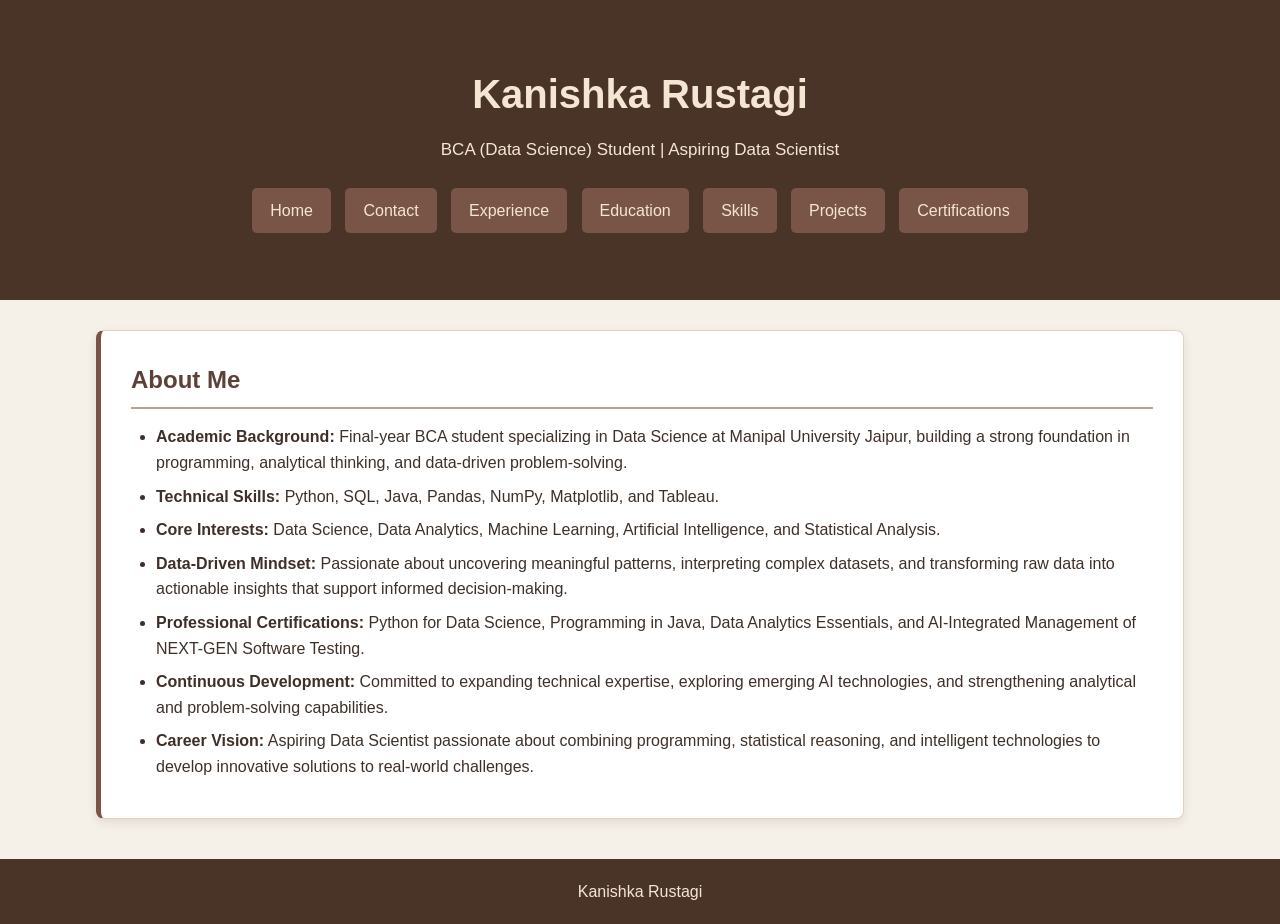
<file: index.html>
<!DOCTYPE html>
<html lang="en">
<head>
    <meta charset="UTF-8">
    <meta name="viewport" content="width=device-width, initial-scale=1.0">

    <title>Kanishka Rustagi | Data Science Portfolio</title>

    <link rel="stylesheet" href="style.css">
</head>

<body>

    <!-- HEADER -->

    <header class="site-header">
        <div class="container">

            <div class="site-title">
                <h1>Kanishka Rustagi</h1>

                <p>
                    BCA (Data Science) Student | Aspiring Data Scientist
                </p>
            </div>

            <!-- NAVIGATION -->

            <nav class="main-navigation">

                <a href="index.html" class="active">Home</a>

                <a href="contact.html">Contact</a>

                <a href="Experience.html">Experience</a>

                <a href="education.html">Education</a>

                <a href="skills.html">Skills</a>

                <a href="projects.html">Projects</a>

                <a href="certifications.html">Certifications</a>

            </nav>

        </div>
    </header>

    <!-- ABOUT ME -->

    <main class="container">

        <section class="about-section">

            <h2>About Me</h2>

            <ul class="about-list">

                <li>
                    <strong>Academic Background:</strong>
                    Final-year BCA student specializing in Data Science at
                    Manipal University Jaipur, building a strong foundation
                    in programming, analytical thinking, and data-driven
                    problem-solving.
                </li>

                <li>
                    <strong>Technical Skills:</strong>
                    Python, SQL, Java, Pandas, NumPy, Matplotlib, and Tableau.
                </li>

                <li>
                    <strong>Core Interests:</strong>
                    Data Science, Data Analytics, Machine Learning,
                    Artificial Intelligence, and Statistical Analysis.
                </li>

                <li>
                    <strong>Data-Driven Mindset:</strong>
                    Passionate about uncovering meaningful patterns,
                    interpreting complex datasets, and transforming raw data
                    into actionable insights that support informed
                    decision-making.
                </li>

                <li>
                    <strong>Professional Certifications:</strong>
                    Python for Data Science, Programming in Java,
                    Data Analytics Essentials, and AI-Integrated Management
                    of NEXT-GEN Software Testing.
                </li>

                <li>
                    <strong>Continuous Development:</strong>
                    Committed to expanding technical expertise, exploring
                    emerging AI technologies, and strengthening analytical
                    and problem-solving capabilities.
                </li>

                <li>
                    <strong>Career Vision:</strong>
                    Aspiring Data Scientist passionate about combining
                    programming, statistical reasoning, and intelligent
                    technologies to develop innovative solutions to
                    real-world challenges.
                </li>

            </ul>

        </section>

    </main>

    <!-- FOOTER -->

    <footer class="site-footer">
        <div class="container">
            <p>Kanishka Rustagi</p>
        </div>
    </footer>

</body>
</html>
</file>
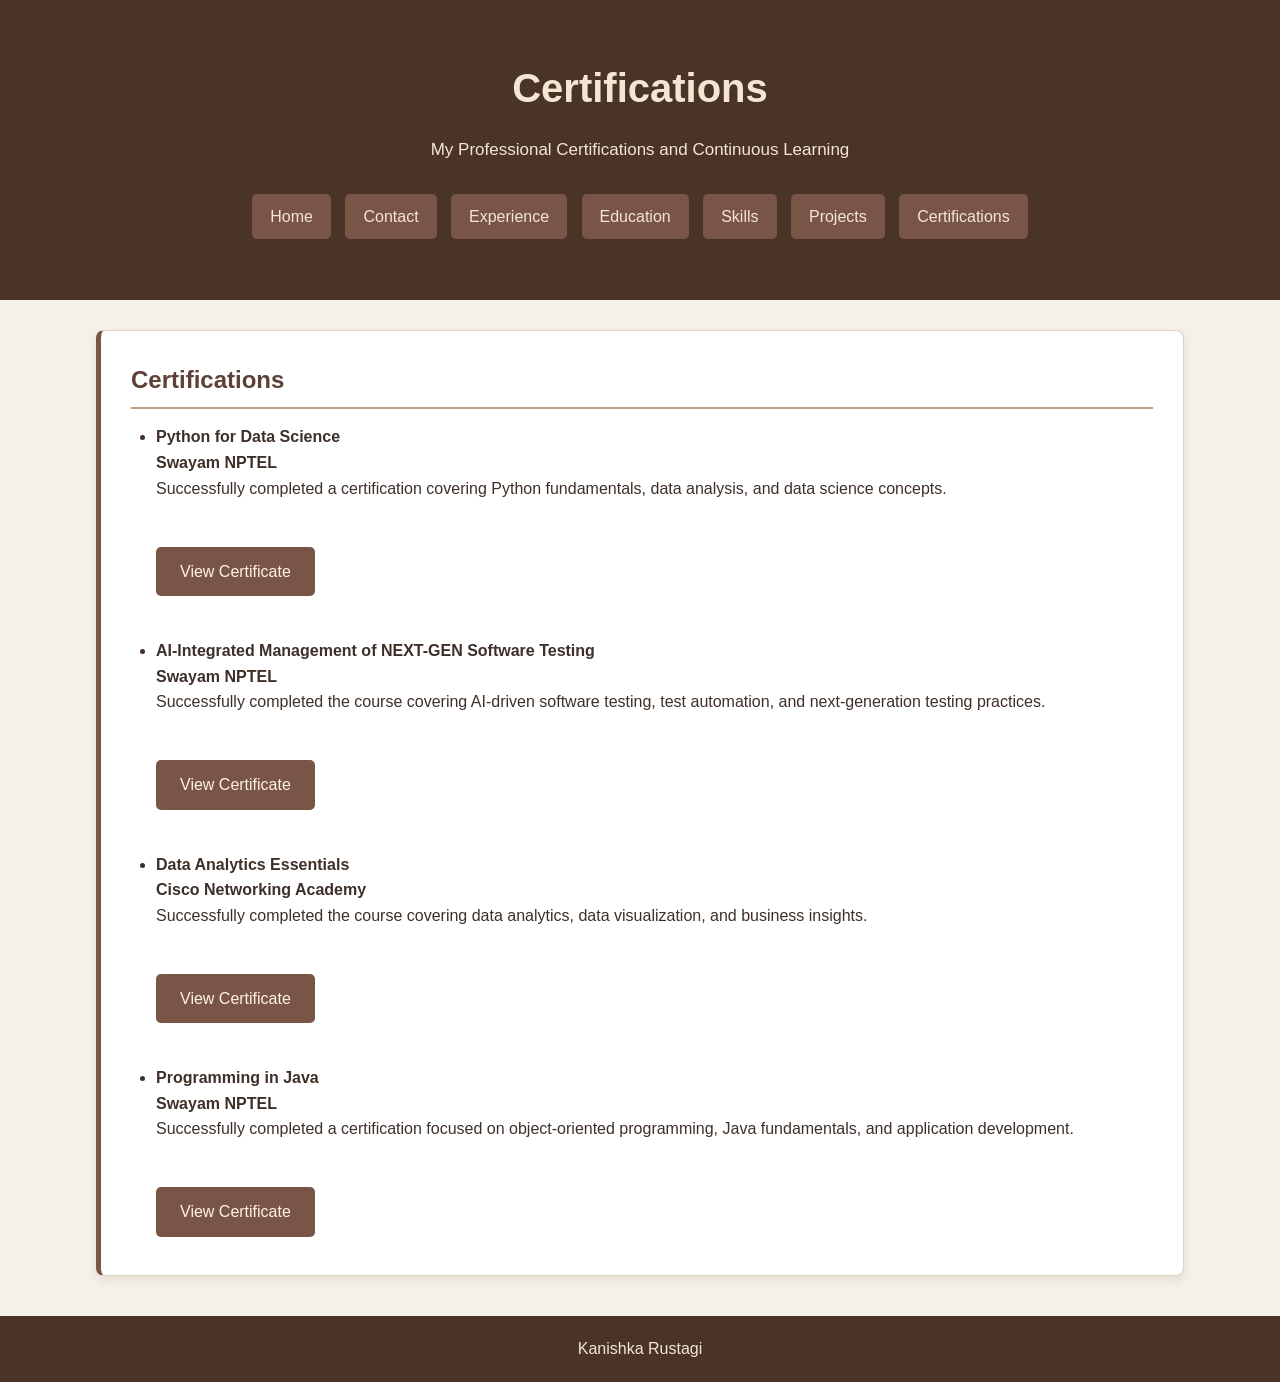
<file: certifications.html>
<!DOCTYPE html>
<html lang="en">

<head>

    <meta charset="UTF-8">

    <meta name="viewport" content="width=device-width, initial-scale=1.0">

    <title>Certifications | Kanishka Rustagi</title>

    <link rel="stylesheet" href="style.css">

</head>

<body>

<header>

    <h1>Certifications</h1>
    
    <p>My Professional Certifications and Continuous Learning</p>

    <nav>

        <a href="index.html">Home</a>

        <a href="contact.html">Contact</a>

        <a href="Experience.html">Experience</a>

        <a href="education.html">Education</a>

        <a href="skills.html">Skills</a>

        <a href="projects.html">Projects</a>

        <a href="certifications.html">Certifications</a>

    </nav>

</header>
<section class="certifications">

    <h2>Certifications</h2>

    <ul>

        <li>
            <strong>Python for Data Science</strong><br>
            <strong>Swayam NPTEL</strong><br>
            Successfully completed a certification covering Python fundamentals, data analysis, and data science concepts.
            <br><br>

            <a href="https://nptel.ac.in/noc/E_Certificate/NOC26CS80S45770253803200643" target="_blank" class="button">
                View Certificate
            </a>
        </li>

        <br>
        <li>
            <strong>AI-Integrated Management of NEXT-GEN Software Testing</strong><br>
            <strong>Swayam NPTEL</strong><br>
            Successfully completed the course covering AI-driven software testing, test automation, and next-generation testing practices.
            <br><br>

            <a href="SE certificate.pdf" target="_blank" class="button">
                View Certificate
            </a>
        </li>

        <br>

        <li>
            <strong>Data Analytics Essentials</strong><br>
            <strong>Cisco Networking Academy</strong><br>
            Successfully completed the course covering data analytics, data visualization, and business insights.
            <br><br>

            <a href="Data_Analytics_Essentials_certificate_kanishka.pdf" target="_blank" class="button">
                View Certificate
            </a>
        </li>

        <br>

        <li>
            <strong>Programming in Java</strong><br>
            <strong>Swayam NPTEL</strong><br>
            Successfully completed a certification focused on object-oriented programming, Java fundamentals, and application development.
            <br><br>

            <a href="https://archive.nptel.ac.in/content/noc/NOC25/SEM2/Ecertificates/106/noc25-cs110/Course/NPTEL25CS110S35860179510566010.pdf" target="_blank" class="button">
                View Certificate
            </a>
        </li>

    </ul>

</section>

<footer>

    <p>Kanishka Rustagi</p>

</footer>

</body>

</html>
</file>
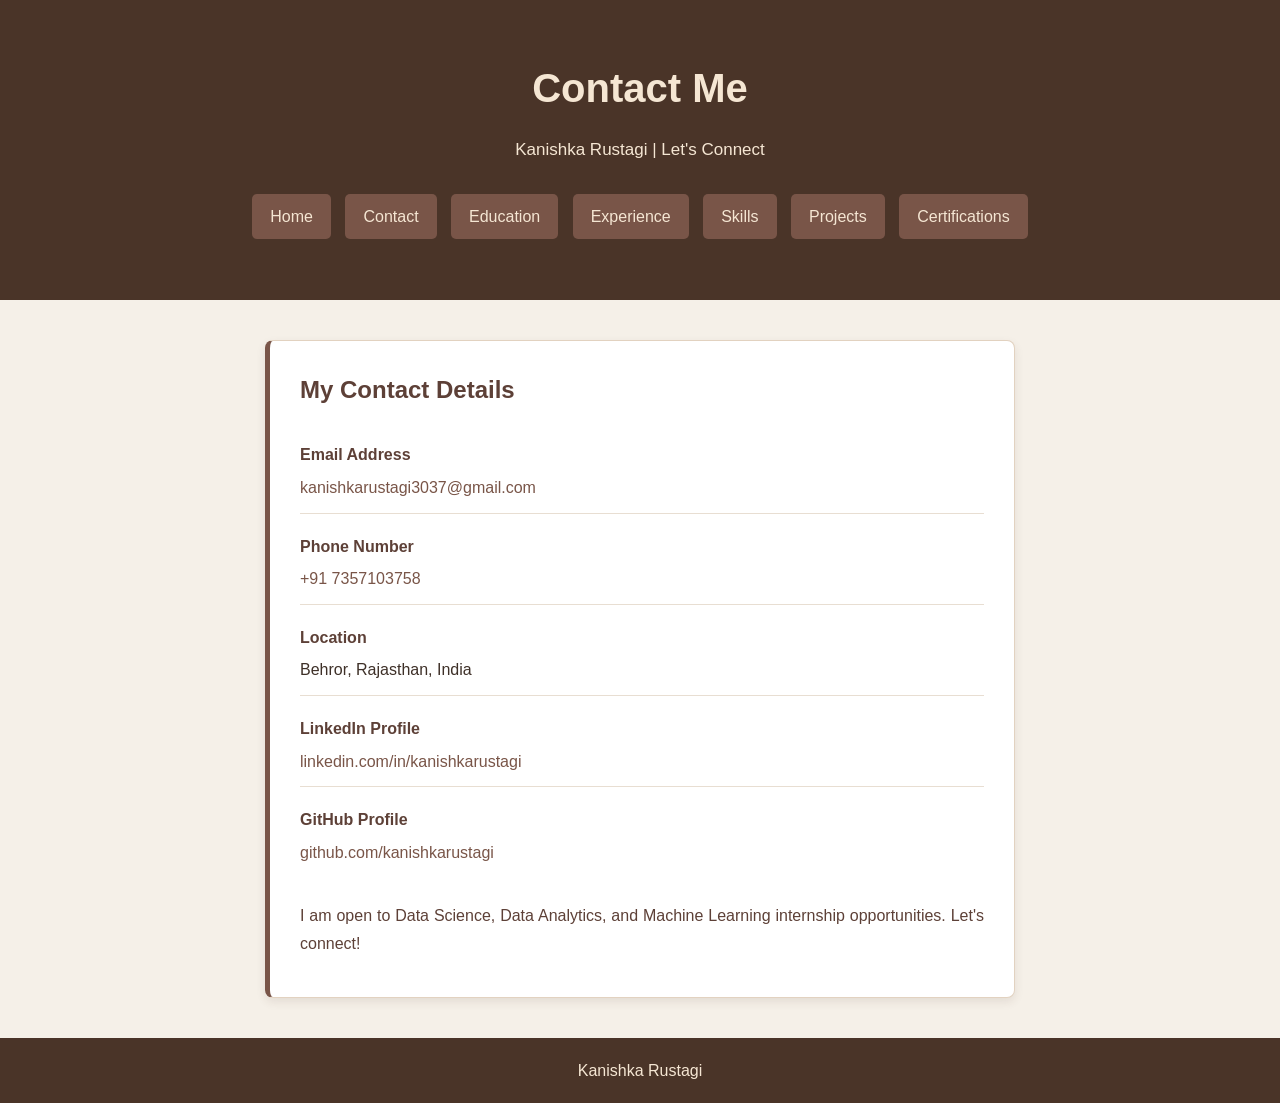
<file: contact.html>
<!DOCTYPE html>
<html lang="en">
<head>
    <meta charset="UTF-8">
    <meta name="viewport" content="width=device-width, initial-scale=1.0">
    <title>Contact Me | Kanishka Rustagi</title>
    <link rel="stylesheet" href="style.css">
</head>

<body>

<header>
    <h1>Contact Me</h1>
    <p>Kanishka Rustagi | Let's Connect</p>

    <nav>
        <a href="index.html">Home</a>
        <a href="contact.html">Contact</a>
        <a href="education.html">Education</a>
        <a href="Experience.html">Experience</a>
        <a href="skills.html">Skills</a>
        <a href="projects.html">Projects</a>
        <a href="certifications.html">Certifications</a>
    
    </nav>
</header>

<main>
    <section class="contact-card">
        <h2>My Contact Details</h2>

        <div class="contact-item">
            <strong>Email Address</strong>
            <a href="mailto:kanishkarustagi3037@gmail.com">
                kanishkarustagi3037@gmail.com
            </a>
        </div>

        <div class="contact-item">
            <strong>Phone Number</strong>
            <a href="tel:+917357103758">
                +91 7357103758
            </a>
        </div>

        <div class="contact-item">
            <strong>Location</strong>
            Behror, Rajasthan, India
        </div>

        <div class="contact-item">
            <strong>LinkedIn Profile</strong>
            <a href="https://www.linkedin.com/in/kanishkarustagi/"
               target="_blank" rel="noopener noreferrer">
                linkedin.com/in/kanishkarustagi
            </a>
        </div>

        <div class="contact-item">
            <strong>GitHub Profile</strong>
            <a href="https://github.com/kanishkarustagi"
               target="_blank" rel="noopener noreferrer">
                github.com/kanishkarustagi
            </a>
        </div>

        <p class="contact-message">
            I am open to Data Science, Data Analytics, and Machine Learning
            internship opportunities. Let's connect!
        </p>

    </section>
</main>

<footer>
    <p> Kanishka Rustagi</p>
</footer>

</body>
</html>
</file>
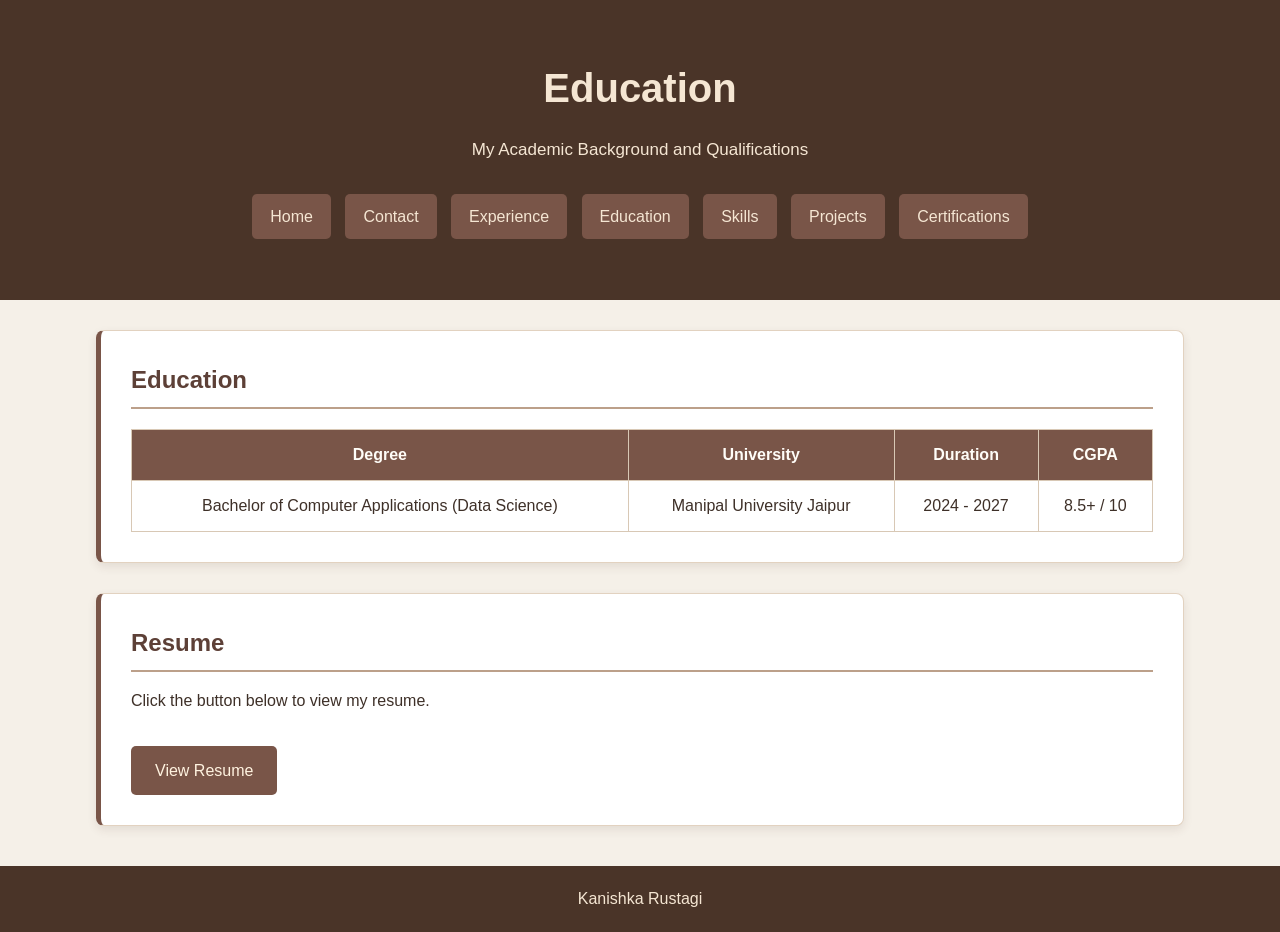
<file: education.html>
<!DOCTYPE html>
<html lang="en">

<head>
    <meta charset="UTF-8">
    <meta name="viewport" content="width=device-width, initial-scale=1.0">
    <title>Education | Kanishka Rustagi</title>

    <link rel="stylesheet" href="style.css">
</head>

<body>

<header>

    <h1>Education</h1>
    
    <p>My Academic Background and Qualifications</p>

    <nav>

        <a href="index.html">Home</a>

        <a href="contact.html">Contact</a>

        <a href="Experience.html">Experience</a>

        <a href="education.html">Education</a>

        <a href="skills.html">Skills</a>

        <a href="projects.html">Projects</a>

        <a href="certifications.html">Certifications</a>

    </nav>

</header>

<section>

    <h2>Education</h2>

    <table>

        <tr>
            <th>Degree</th>
            <th>University</th>
            <th>Duration</th>
            <th>CGPA</th>
        </tr>

        <tr>
            <td>Bachelor of Computer Applications (Data Science)</td>
            <td>Manipal University Jaipur</td>
            <td>2024 - 2027</td>
            <td>8.5+ / 10</td>
        </tr>

    </table>

</section>

<section>

    <h2>Resume</h2>

    <p>
        Click the button below to view my resume.
    </p>

    <a href="Kanishka_CV.pdf" class="button" target="_blank">
        View Resume
    </a>

</section>

<footer>

    <p>Kanishka Rustagi</p>

</footer>

</body>

</html>
</file>
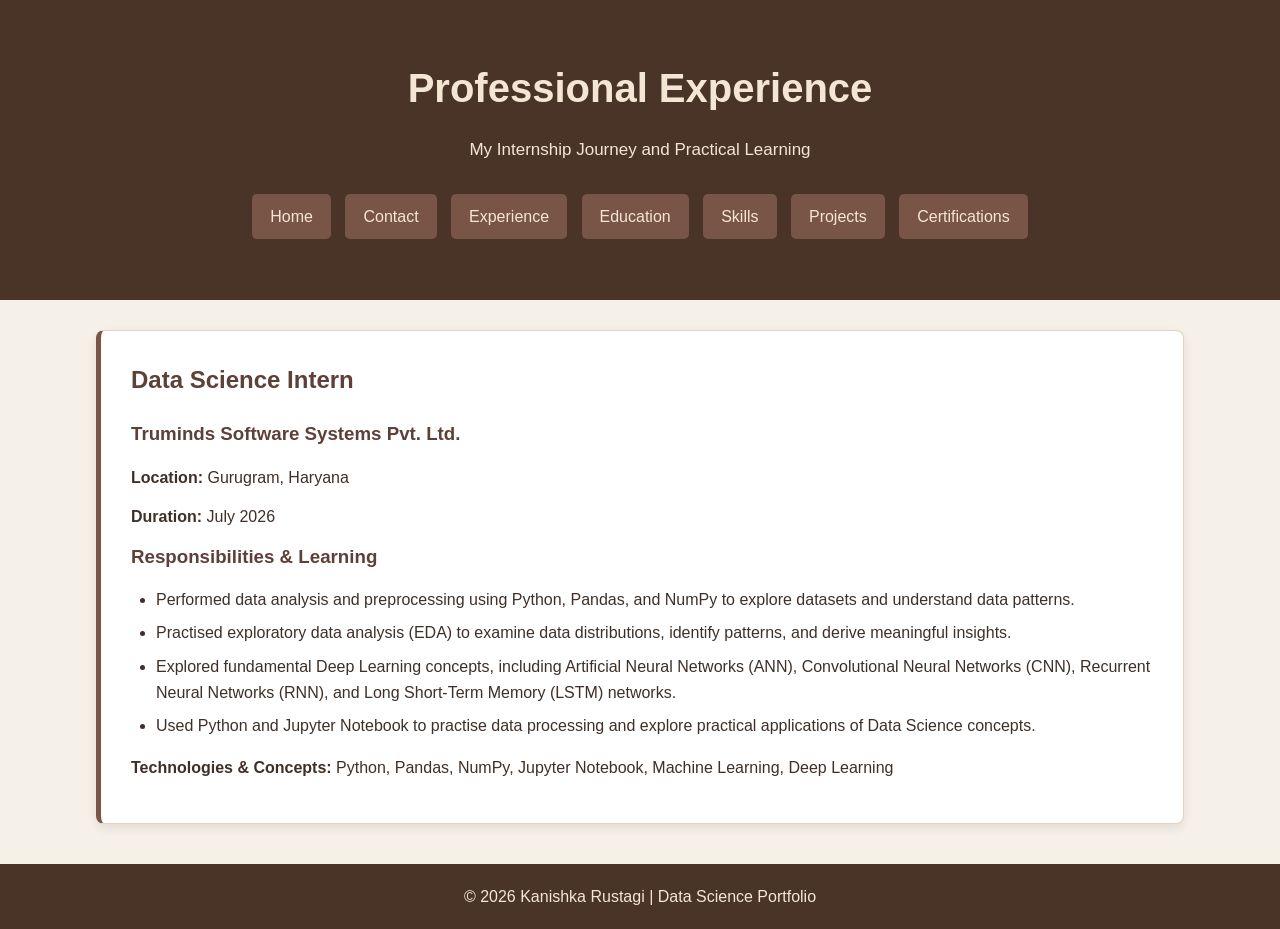
<file: Experience.html>
<!DOCTYPE html>

<html lang="en">
<head>
    <meta charset="UTF-8">
    <meta name="viewport" content="width=device-width, initial-scale=1.0">
    <title>Experience | Kanishka Rustagi</title>
    <link rel="stylesheet" href="style.css">
</head>
<body>
<header>
    <h1>Professional Experience</h1>
    <p>My Internship Journey and Practical Learning</p>

    <nav>
<a href="index.html">Home</a>

<a href="contact.html">Contact</a>

<a href="Experience.html">Experience</a>

<a href="education.html">Education</a>

<a href="skills.html">Skills</a>

<a href="projects.html">Projects</a>

<a href="certifications.html">Certifications</a>
    </nav>
</header>

<section class="experience">
    <h2>Data Science Intern</h2>

    <div class="experience-card">
        <h3>Truminds Software Systems Pvt. Ltd.</h3>
        <p><strong>Location:</strong> Gurugram, Haryana</p>
        <p><strong>Duration:</strong> July 2026</p>

        <h3>Responsibilities & Learning</h3>

        <ul>
            <li>Performed data analysis and preprocessing using Python, Pandas, and NumPy to explore datasets and understand data patterns.</li>

            <li>Practised exploratory data analysis (EDA) to examine data distributions, identify patterns, and derive meaningful insights.</li>

            <li>Explored fundamental Deep Learning concepts, including Artificial Neural Networks (ANN), Convolutional Neural Networks (CNN), Recurrent Neural Networks (RNN), and Long Short-Term Memory (LSTM) networks.</li>

            <li>Used Python and Jupyter Notebook to practise data processing and explore practical applications of Data Science concepts.</li>
        </ul>

        <p class="experience-tech">
            <strong>Technologies & Concepts:</strong>
            Python, Pandas, NumPy, Jupyter Notebook, Machine Learning, Deep Learning
        </p>
    </div>
</section>

<footer>
    <p>&copy; 2026 Kanishka Rustagi | Data Science Portfolio</p>
</footer>
</body>
</html>
</file>
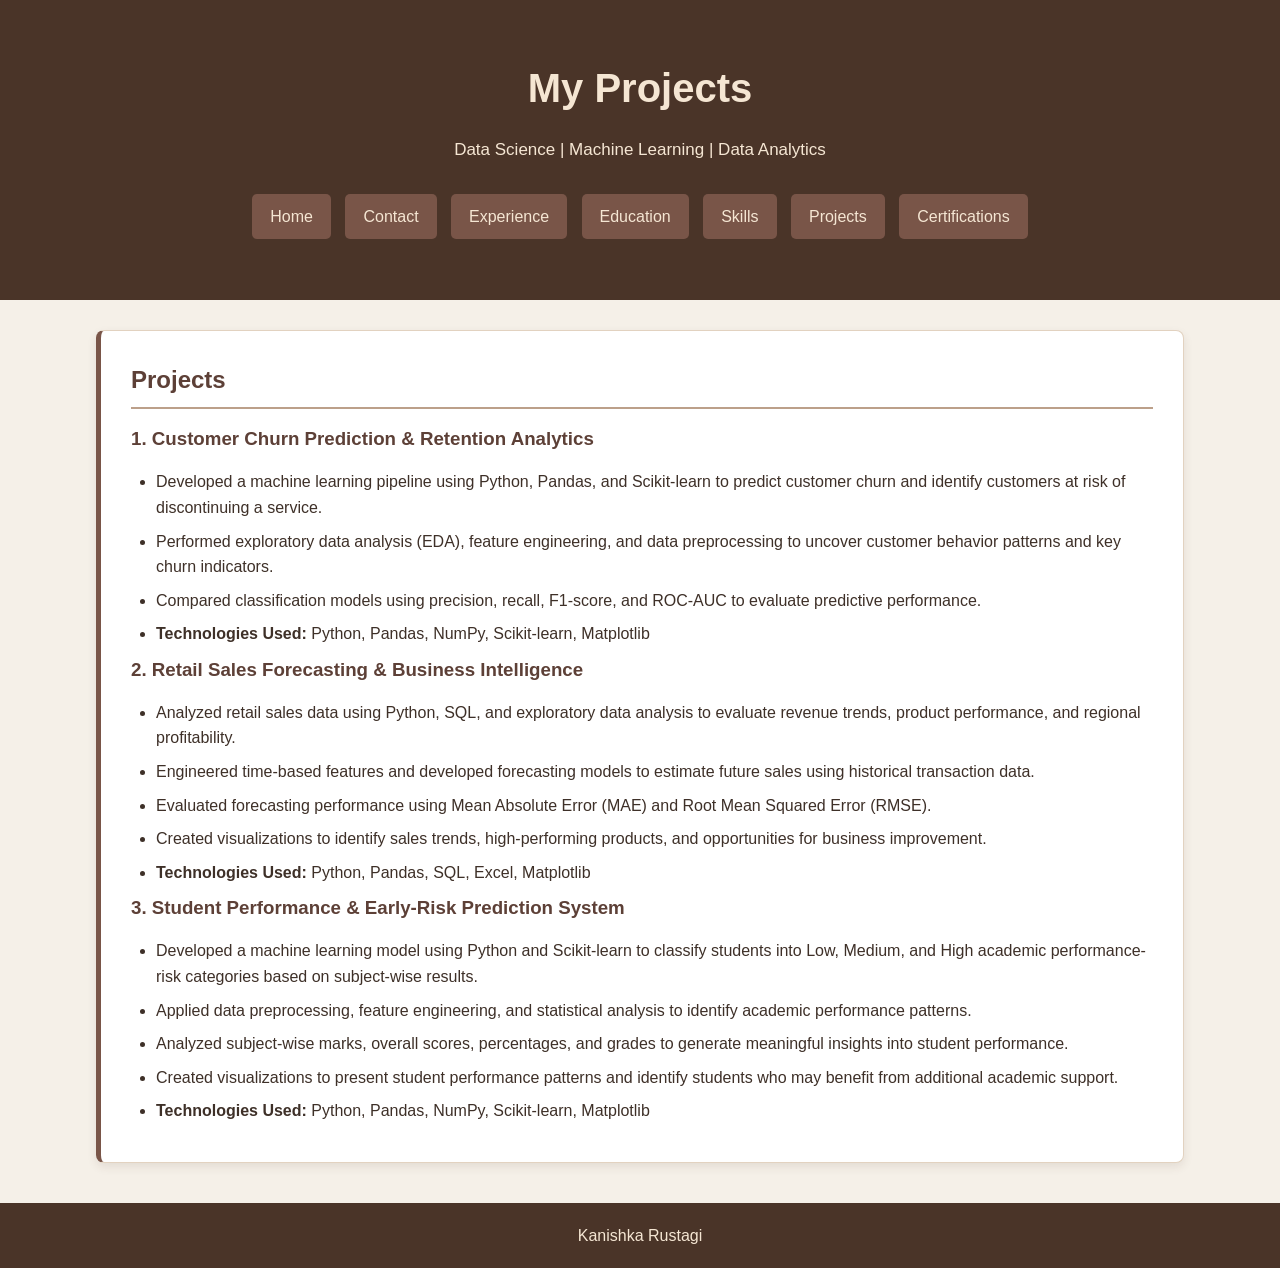
<file: projects.html>
<!DOCTYPE html>
<html lang="en">

<head>

    <meta charset="UTF-8">

    <meta name="viewport" content="width=device-width, initial-scale=1.0">

    <title>Projects | Kanishka Rustagi</title>

    <link rel="stylesheet" href="style.css">

</head>

<body>

<header>

    <h1>My Projects</h1> 
    
    <p>Data Science | Machine Learning | Data Analytics</p>

    <nav>

        <a href="index.html">Home</a>

        <a href="contact.html">Contact</a>

        <a href="Experience.html">Experience</a>

        <a href="education.html">Education</a>

        <a href="skills.html">Skills</a>

        <a href="projects.html">Projects</a>

        <a href="certifications.html">Certifications</a>

    </nav>

</header>

<section class="projects">

    <h2>Projects</h2>

 <h3>1. Customer Churn Prediction & Retention Analytics</h3>

    <ul>
        <li>Developed a machine learning pipeline using Python, Pandas, and Scikit-learn to predict customer churn and identify customers at risk of discontinuing a service.</li>
        <li>Performed exploratory data analysis (EDA), feature engineering, and data preprocessing to uncover customer behavior patterns and key churn indicators.</li>
        <li>Compared classification models using precision, recall, F1-score, and ROC-AUC to evaluate predictive performance.</li>
        <li><strong>Technologies Used:</strong> Python, Pandas, NumPy, Scikit-learn, Matplotlib</li>
    </ul>

    <h3>2. Retail Sales Forecasting & Business Intelligence</h3>

    <ul>
        <li>Analyzed retail sales data using Python, SQL, and exploratory data analysis to evaluate revenue trends, product performance, and regional profitability.</li>
        <li>Engineered time-based features and developed forecasting models to estimate future sales using historical transaction data.</li>
        <li>Evaluated forecasting performance using Mean Absolute Error (MAE) and Root Mean Squared Error (RMSE).</li>
        <li>Created visualizations to identify sales trends, high-performing products, and opportunities for business improvement.</li>
        <li><strong>Technologies Used:</strong> Python, Pandas, SQL, Excel, Matplotlib</li>
    </ul>

    <h3>3. Student Performance & Early-Risk Prediction System</h3>

    <ul>
        <li>Developed a machine learning model using Python and Scikit-learn to classify students into Low, Medium, and High academic performance-risk categories based on subject-wise results.</li>
        <li>Applied data preprocessing, feature engineering, and statistical analysis to identify academic performance patterns.</li>
        <li>Analyzed subject-wise marks, overall scores, percentages, and grades to generate meaningful insights into student performance.</li>
        <li>Created visualizations to present student performance patterns and identify students who may benefit from additional academic support.</li>
        <li><strong>Technologies Used:</strong> Python, Pandas, NumPy, Scikit-learn, Matplotlib</li>
    </ul>

</section>

<footer>

    <p>Kanishka Rustagi</p>

</footer>

</body>

</html>
</file>
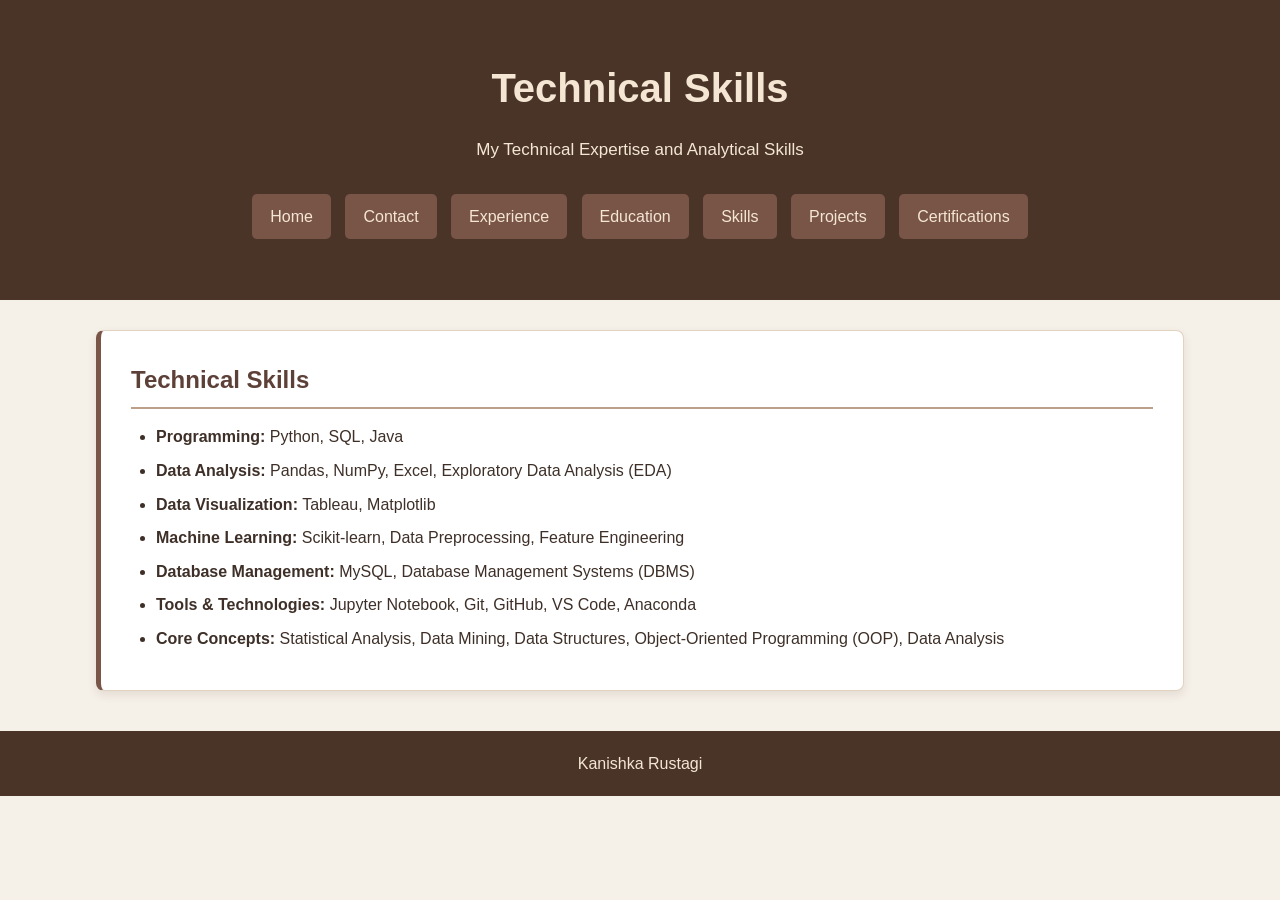
<file: skills.html>
<!DOCTYPE html>
<html lang="en">

<head>

    <meta charset="UTF-8">

    <meta name="viewport" content="width=device-width, initial-scale=1.0">

    <title>Skills | Kanishka Rustagi</title>

    <link rel="stylesheet" href="style.css">

</head>

<body>

<header>

    <h1>Technical Skills</h1>
   
    <p>My Technical Expertise and Analytical Skills</p>

    <nav>

        <a href="index.html">Home</a>

        <a href="contact.html">Contact</a>

        <a href="Experience.html">Experience</a>

        <a href="education.html">Education</a>

        <a href="skills.html">Skills</a>

        <a href="projects.html">Projects</a>

        <a href="certifications.html">Certifications</a>

    </nav>

</header>

<section class="skills">

    <h2>Technical Skills</h2>

    <ul>

       <li><strong>Programming:</strong> Python, SQL, Java</li>

            <li><strong>Data Analysis:</strong> Pandas, NumPy, Excel, Exploratory Data Analysis (EDA)</li>

            <li><strong>Data Visualization:</strong> Tableau, Matplotlib</li>

            <li><strong>Machine Learning:</strong> Scikit-learn, Data Preprocessing, Feature Engineering</li>

            <li><strong>Database Management:</strong> MySQL, Database Management Systems (DBMS)</li>

            <li><strong>Tools & Technologies:</strong> Jupyter Notebook, Git, GitHub, VS Code, Anaconda</li>

            <li><strong>Core Concepts:</strong> Statistical Analysis, Data Mining, Data Structures, Object-Oriented Programming (OOP), Data Analysis</li>
       

    </ul>

</section>

<footer>

    <p>Kanishka Rustagi</p>

</footer>

</body>

</html>
</file>
<file: style.css>
/* GENERAL STYLING */
* {
    margin: 0;
    padding: 0;
    box-sizing: border-box;
    font-family: Arial, Helvetica, sans-serif;
}

body {
    background: #F5F0E8;
    color: #3E3028;
    line-height: 1.6;
}

/* HOME PAGE HEADER */
header {
    background: #4A3428;
    color: #FFF9F0;
    text-align: center;
    min-height: 300px;
    padding: 40px 20px;
    display: flex;
    flex-direction: column;
    justify-content: center;
    align-items: center;
}

header h1 {
    font-size: 40px;
    margin-bottom: 10px;
    color: #F5E6D3;
}

header p {
    margin: 6px 0;
    font-size: 17px;
    color: #F5E6D3;
}

/* INNER PAGE HEADERS */
.inner-page-header {
    background: #4A3428;
    color: #FFF9F0;
    text-align: center;
    width: 85%;
    max-width: 1100px;
    padding: 30px 20px;
    margin: 30px auto;
    border-radius: 8px;
    border-left: 5px solid #795548;
    box-shadow: 0 4px 10px rgba(74, 52, 40, 0.10);
    display: flex;
    flex-direction: column;
    align-items: center;
}

.inner-page-header h1 {
    color: #F5E6D3;
    font-size: 32px;
    margin-bottom: 8px;
}

.inner-page-header p {
    color: #F5E6D3;
    font-size: 16px;
}

/* NAVIGATION */
nav {
    margin-top: 20px;
}

nav a {
    display: inline-block;
    text-decoration: none;
    color: #FFF9F0;
    background: #795548;
    padding: 10px 18px;
    margin: 5px;
    border-radius: 5px;
    transition: 0.3s;
}

nav a:hover {
    background: #F5E6D3;
    color: #4A3428;
}

/* ALL PAGE CONTENT CARDS */
section,
.content-card,
.experience-card,
.project,
.project-card,
.certificate {
    width: 85%;
    max-width: 1100px;
    margin: 30px auto;
    padding: 30px;
    background: #FFFFFF;
    color: #3E3028;
    border: 1px solid #E2D2C0;
    border-left: 5px solid #795548;
    border-radius: 8px;
    box-shadow: 0 4px 10px rgba(74, 52, 40, 0.10);
}

/* HEADINGS */
section h1,
section h2,
section h3,
.content-card h1,
.content-card h2,
.content-card h3,
.experience-card h3,
.project h3,
.project-card h3,
.certificate h3 {
    color: #5D4037;
    margin-bottom: 15px;
}

section h2,
.content-card h2 {
    border-bottom: 2px solid #BCA08A;
    padding-bottom: 8px;
}

/* PARAGRAPHS */
section p,
.content-card p,
.experience-card p,
.project p,
.project-card p,
.certificate p {
    color: #3E3028;
    font-size: 16px;
    line-height: 1.8;
    margin-bottom: 10px;
    text-align: justify;
}

/* BADGES */
.section-badge {
    display: inline-block;
    background: #EFE3D5;
    color: #5D4037;
    padding: 7px 14px;
    border-radius: 5px;
    font-size: 14px;
    font-weight: bold;
    margin-bottom: 15px;
}

/* LISTS */
ul {
    margin: 10px 0 0 25px;
}

li {
    margin: 8px 0;
}

/* EXPERIENCE */
.experience-tech {
    margin-top: 15px;
    color: #4A3428;
}

/* SKILLS */
.skills-list {
    display: flex;
    flex-wrap: wrap;
    gap: 12px;
    margin: 20px 0 0;
    padding: 0;
}

.skills-list li {
    list-style: none;
    background: #EFE3D5;
    color: #5D4037;
    border: 1px solid #E2D2C0;
    border-left: 4px solid #795548;
    padding: 10px 16px;
    border-radius: 5px;
    transition: 0.3s;
}

.skills-list li:hover {
    background: #E8D8C5;
    transform: translateY(-2px);
}

/* EDUCATION TABLE */
table {
    width: 100%;
    border-collapse: collapse;
    margin-top: 20px;
}

table, th, td {
    border: 1px solid #D8C8B5;
}

th {
    background: #795548;
    color: #FFFDF8;
    padding: 12px;
}

td {
    padding: 12px;
    text-align: center;
    color: #3E3028;
    background: #FFFFFF;
}

/* BUTTONS */
.button {
    display: inline-block;
    text-decoration: none;
    background: #795548;
    color: #FFFDF8;
    padding: 12px 24px;
    border-radius: 5px;
    margin-top: 20px;
    transition: 0.3s;
}

.button:hover {
    background: #4A3428;
    color: #FFFFFF;
}

/* LINKS */
a {
    transition: 0.3s;
}

.contact-links a {
    text-decoration: none;
    color: #795548;
    margin-right: 20px;
    font-size: 17px;
}

.contact-links a:hover {
    color: #4A3428;
}

/* FOOTER */
footer {
    background: #4A3428;
    color: #F5E6D3;
    text-align: center;
    padding: 20px;
    margin-top: 40px;
    font-size: 16px;
}

/* RESPONSIVE DESIGN */
@media (max-width: 768px) {
    header {
        min-height: auto;
        padding: 30px 15px;
    }

    header h1 {
        font-size: 30px;
    }

    .inner-page-header,
    section,
    .content-card,
    .experience-card,
    .project,
    .project-card,
    .certificate {
        width: 95%;
        padding: 20px;
        margin: 20px auto;
    }

    .inner-page-header h1 {
        font-size: 27px;
    }

    .inner-page-header nav {
        display: flex;
        flex-direction: column;
        align-items: center;
    }

    .inner-page-header nav a {
        width: 220px;
        text-align: center;
    }

    .skills-list {
        flex-direction: row;
    }

    table {
        font-size: 14px;
    }

    th, td {
        padding: 8px;
    }

    .contact-links a {
        display: inline-block;
        margin-bottom: 10px;
    }
}

@media (max-width: 480px) {
    .inner-page-header h1 {
        font-size: 24px;
    }

    .inner-page-header nav a {
        width: 100%;
        max-width: 250px;
    }

    section,
    .content-card,
    .experience-card,
    .project,
    .project-card,
    .certificate {
        padding: 16px;
    }
}
/* FIX EXPERIENCE PAGE: REMOVE DOUBLE BOX AND EXTRA LINES */

section.experience {
    width: 85%;
    max-width: 1100px;
    margin: 30px auto;
    padding: 0;
    background: transparent;
    border: none;
    border-radius: 0;
    box-shadow: none;
}

/* Remove the line under Data Science Intern */
section.experience > h2 {
    border: none !important;
    padding-bottom: 0;
    margin-bottom: 18px;
    color: #5D4037;
}

/* Keep only ONE white box */
section.experience .experience-card {
    width: 100%;
    max-width: none;
    margin: 0;
    padding: 30px;
    background: #FFFFFF;
    color: #3E3028;
    border: 1px solid #E2D2C0;
    border-left: 5px solid #795548;
    border-radius: 8px;
    box-shadow: 0 4px 10px rgba(74, 52, 40, 0.10);
}

/* Remove unnecessary heading lines inside the card */
section.experience .experience-card h3 {
    border: none !important;
    text-decoration: none;
}

/* Mobile adjustment */
@media (max-width: 768px) {
    section.experience {
        width: 95%;
    }

    section.experience .experience-card {
        padding: 20px;
    }
}
/* ===== FINAL FIX FOR EXPERIENCE PAGE ===== */

/* Keep ONE single white box around the internship details */
body section.experience {
    display: block !important;
    width: 85% !important;
    max-width: 1100px !important;
    margin: 30px auto !important;
    padding: 30px !important;

    background: #ffffff !important;
    border: 1px solid #e2d2c0 !important;
    border-left: 5px solid #795548 !important;
    border-radius: 8px !important;
    box-shadow: 0 4px 10px rgba(74, 52, 40, 0.10) !important;
}

/* REMOVE the short horizontal line below Data Science Intern */
body section.experience > h2 {
    border: none !important;
    border-bottom: none !important;
    text-decoration: none !important;
    box-shadow: none !important;

    padding: 0 !important;
    margin: 0 0 20px 0 !important;

    color: #5d4037 !important;
}

/* REMOVE the inner box around the internship details */
body section.experience div.experience-card {
    display: block !important;
    width: 100% !important;
    max-width: none !important;
    margin: 0 !important;
    padding: 0 !important;

    background: transparent !important;
    border: none !important;
    border-left: none !important;
    border-radius: 0 !important;
    box-shadow: none !important;
}

/* Remove unwanted lines around headings inside the details */
body section.experience .experience-card h3 {
    border: none !important;
    border-bottom: none !important;
    text-decoration: none !important;
    box-shadow: none !important;
}

/* Mobile screen adjustment */
@media (max-width: 768px) {
    body section.experience {
        width: 95% !important;
        padding: 20px !important;
    }
}
/* Make all links clearly visible */
a {
    color: #A87952;
    text-decoration: none;
    transition: color 0.3s ease;
}

/* Colour when hovering over a link */
a:hover {
    color: #D2A679;
    text-decoration: underline;
}

/* LinkedIn and GitHub profile links */
.social-links a,
.profile-links a {
    color: #A87952 !important;
}

/* Links after they have been visited */
a:visited {
    color: #A87952;
}

/* Hover effect for profile links */
.social-links a:hover,
.profile-links a:hover {
    color: #D2A679 !important;
}

/* Change only LinkedIn and GitHub links on the homepage */
body a[href*="linkedin.com/in/"],
body a[href*="github.com/kanishkarustagi"] {
    color: #D2B48C !important;
}

body a[href*="linkedin.com/in/"]:visited,
body a[href*="github.com/kanishkarustagi"]:visited {
    color: #D2B48C !important;
}

body a[href*="linkedin.com/in/"]:hover,
body a[href*="github.com/kanishkarustagi"]:hover {
    color: #E8D5B7 !important;
}

/* Match navigation and profile links to the Kanishka heading colour */

/* Navigation buttons */
nav a,
nav a:visited {
    color: #F5E6D3 !important;
}

/* LinkedIn and GitHub profile links only */
body a[href*="linkedin.com/in/"],
body a[href*="github.com/kanishkarustagi"],
body a[href*="linkedin.com/in/"]:visited,
body a[href*="github.com/kanishkarustagi"]:visited {
    color: #F5E6D3 !important;
}

/* Soft hover effect */
nav a:hover,
body a[href*="linkedin.com/in/"]:hover,
body a[href*="github.com/kanishkarustagi"]:hover {
    color: #FFFFFF !important;
}

/* ===== CONTACT PAGE ===== */

.contact-card {
    max-width: 750px;
    margin: 40px auto;
    padding: 30px;
    background: #FFFFFF;
    color: #3E3028;
    border: 1px solid #E2D2C0;
    border-left: 5px solid #795548;
    border-radius: 8px;
    box-shadow: 0 4px 10px rgba(74, 52, 40, 0.10);
}

.contact-card h2 {
    color: #5D4037;
    border: none;
    margin-bottom: 25px;
}

.contact-item {
    margin: 20px 0;
    padding-bottom: 12px;
    border-bottom: 1px solid #E8DED2;
    overflow-wrap: anywhere;
}

.contact-item:last-of-type {
    border-bottom: none;
}

.contact-item strong {
    display: block;
    margin-bottom: 7px;
    color: #5D4037;
}

.contact-item a {
    color: #795548;
    text-decoration: none;
}

.contact-item a:hover {
    color: #A87952;
    text-decoration: underline;
}

/* Internship availability message */

.contact-message {
    margin-top: 25px;
    color: #5D4037;
    font-size: 16px;
    line-height: 1.7;
    font-weight: 500;
}

/* Mobile responsive design */

@media (max-width: 768px) {
    .contact-card {
        margin: 25px 15px;
        padding: 20px;
    }
}

/* ===== PORTFOLIO VISIBILITY FIXES ===== */

/* 1. LinkedIn and GitHub links: darker on white backgrounds */
.contact-item a,
body a[href*="linkedin.com/in/"],
body a[href*="github.com/kanishkarustagi"] {
    color: #795548 !important;
}

.contact-item a:hover,
body a[href*="linkedin.com/in/"]:hover,
body a[href*="github.com/kanishkarustagi"]:hover {
    color: #A87952 !important;
}

/* 2. Navigation buttons: light text on dark brown background */
nav a,
nav a:visited {
    color: #F5E6D3 !important;
}

nav a:hover {
    color: #FFFFFF !important;
}

/* 3. View Resume button */
a[href*="resume"],
a[href*="Resume"],
button {
    color: #FFF3E0;
}

/* 4. View Certificate links and buttons */
a[href*="certificate"],
a[href*="Certificate"],
a[href$=".pdf"] {
    color: #FFF3E0;
}

/* 5. Ensure button text remains readable on brown backgrounds */
.btn,
.button,
.resume-btn,
.certificate-btn {
    color: #FFF3E0 !important;
}

/* 6. Hover effect for resume and certificate links */
.btn:hover,
.button:hover,
.resume-btn:hover,
.certificate-btn:hover {
    color: #FFFFFF !important;
}
/* ==========================================
   HOMEPAGE DESIGN — CREAM & BROWN THEME
   Add this at the bottom of style.css
   ========================================== */

body.home-page {
    background-color: #f7f2e9;
    color: #30271f;
    font-family: Arial, Helvetica, sans-serif;
    line-height: 1.7;
}

.home-page *,
.home-page *::before,
.home-page *::after {
    box-sizing: border-box;
}

/* HEADER */

.home-page .site-header {
    background-color: #f7f2e9;
    border-bottom: 1px solid #e4d8c9;
    padding: 30px 0;
}

.home-page .site-header .container {
    display: flex;
    flex-direction: column;
    gap: 24px;
}

.home-page .site-title h1 {
    font-family: Georgia, "Times New Roman", serif;
    font-size: clamp(32px, 5vw, 48px);
    color: #674735;
    line-height: 1.2;
    letter-spacing: -1px;
}

.home-page .site-title p {
    color: #786b60;
    font-size: 15px;
    margin-top: 10px;
}

/* NAVIGATION */

.home-page .main-navigation {
    display: flex;
    flex-wrap: wrap;
    align-items: center;
    gap: 10px;
    margin-top: 0;
}

.home-page .main-navigation a {
    display: inline-block;
    text-decoration: none;
    color: #674735;
    background: #fffdf8;
    border: 1px solid #e4d8c9;
    border-radius: 30px;
    padding: 9px 16px;
    font-size: 12px;
    font-weight: bold;
    transition: background 0.3s ease,
                color 0.3s ease,
                transform 0.3s ease;
}

.home-page .main-navigation a:hover,
.home-page .main-navigation a:focus-visible {
    background: #674735;
    border-color: #674735;
    color: #ffffff;
    transform: translateY(-2px);
}

.home-page .main-navigation a.active {
    background: #674735;
    border-color: #674735;
    color: #ffffff;
}

/* MAIN CONTENT */

.home-page main.container {
    padding-top: 55px;
    padding-bottom: 55px;
}

/* ABOUT ME CARD */

.home-page .about-section {
    width: 100%;
    max-width: 900px;
    margin: 0 auto;
    padding: 40px;
    background: #fffdf8;
    border: 1px solid #e4d8c9;
    border-radius: 20px;
    box-shadow: 0 12px 35px rgba(65, 45, 29, 0.06);
}

.home-page .about-section h2 {
    font-family: Georgia, "Times New Roman", serif;
    font-size: clamp(32px, 4vw, 42px);
    color: #30271f;
    margin: 0 0 25px;
    line-height: 1.2;
}

/* ABOUT ME LIST */

.home-page .about-list {
    padding-left: 25px;
    margin: 0;
}

.home-page .about-list li {
    color: #786b60;
    font-size: 14px;
    line-height: 1.9;
    padding: 15px 0 15px 5px;
    border-bottom: 1px solid #eee6dc;
}

.home-page .about-list li:last-child {
    border-bottom: none;
    padding-bottom: 0;
}

.home-page .about-list li::marker {
    color: #674735;
}

.home-page .about-list strong {
    color: #674735;
    font-weight: bold;
}

/* FOOTER */

.home-page .site-footer {
    padding: 22px 0;
    background: #f7f2e9;
    border-top: 1px solid #e4d8c9;
    color: #786b60;
    font-size: 12px;
    text-align: center;
}

.home-page .site-footer p {
    margin: 0;
}

/* TABLET RESPONSIVENESS */

@media (max-width: 768px) {
    .home-page .site-header {
        padding: 25px 0;
    }

    .home-page .site-header .container {
        gap: 20px;
    }

    .home-page main.container {
        padding-top: 35px;
        padding-bottom: 35px;
    }

    .home-page .about-section {
        padding: 28px;
    }
}

/* MOBILE RESPONSIVENESS */

@media (max-width: 480px) {
    .home-page .container {
        width: 92%;
    }

    .home-page .site-title h1 {
        font-size: 32px;
    }

    .home-page .site-title p {
        font-size: 13px;
    }

    .home-page .main-navigation {
        gap: 7px;
    }

    .home-page .main-navigation a {
        padding: 8px 11px;
        font-size: 11px;
    }

    .home-page .about-section {
        padding: 22px 18px;
        border-radius: 14px;
    }

    .home-page .about-section h2 {
        font-size: 31px;
        margin-bottom: 18px;
    }

    .home-page .about-list {
        padding-left: 21px;
    }

    .home-page .about-list li {
        font-size: 13px;
        padding: 12px 0 12px 3px;
    }
}
</file>
